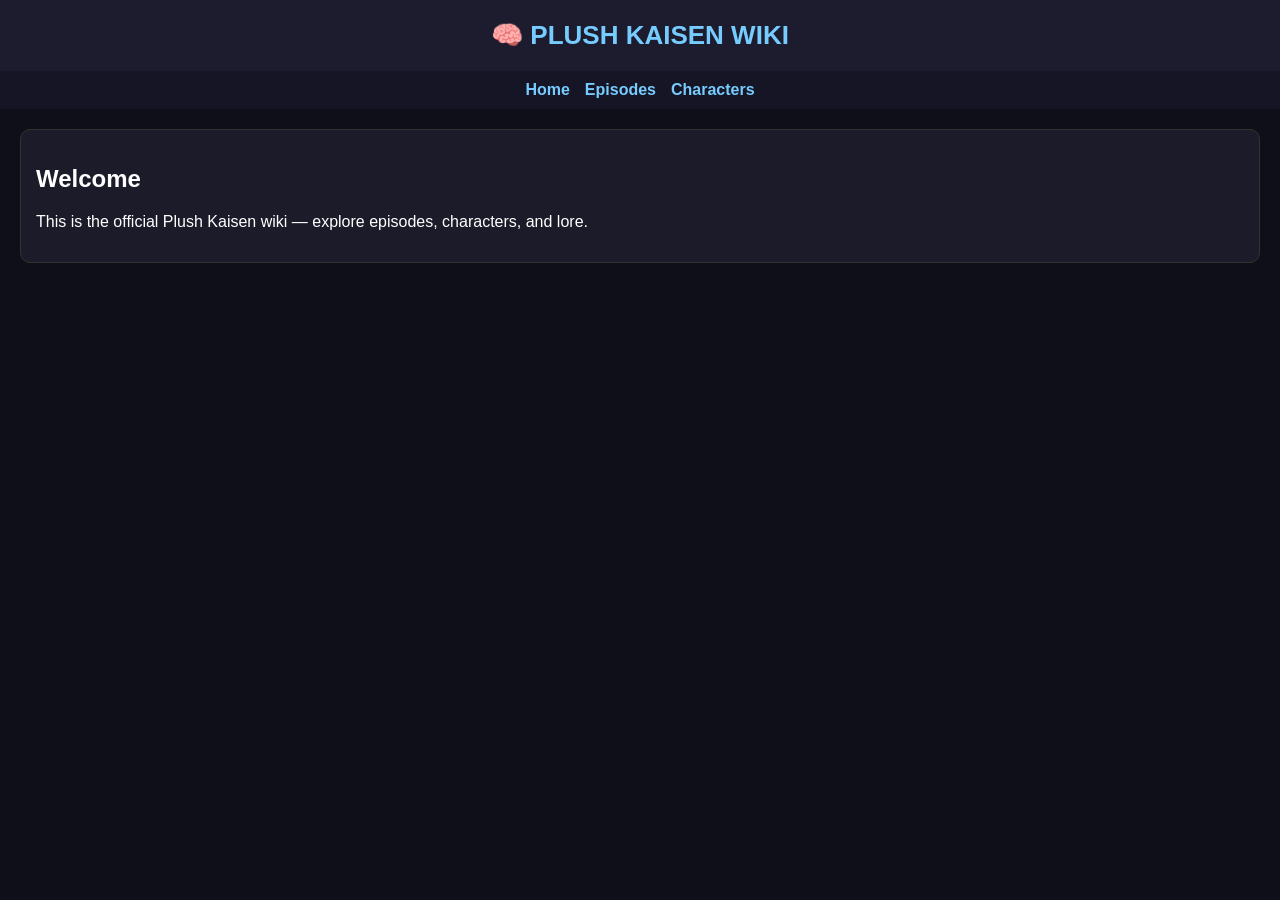
<file: index.html>
<!DOCTYPE html>  
<html>  
<head>  
<title>Plush Kaisen Wiki</title>  
<link rel="stylesheet" href="style.css">  
</head>  
  
<body>  
  
<header>🧠 PLUSH KAISEN WIKI</header>  
  
<nav>  
<a href="index.html">Home</a>  
<a href="episodes.html">Episodes</a>  
<a href="characters.html">Characters</a>  
</nav>  
  
<div class="container">  
  
<div class="card">  
<h2>Welcome</h2>  
<p>This is the official Plush Kaisen wiki — explore episodes, characters, and lore.</p>  
</div>  
  
</div>  
  
</body>  
</html>
</file>
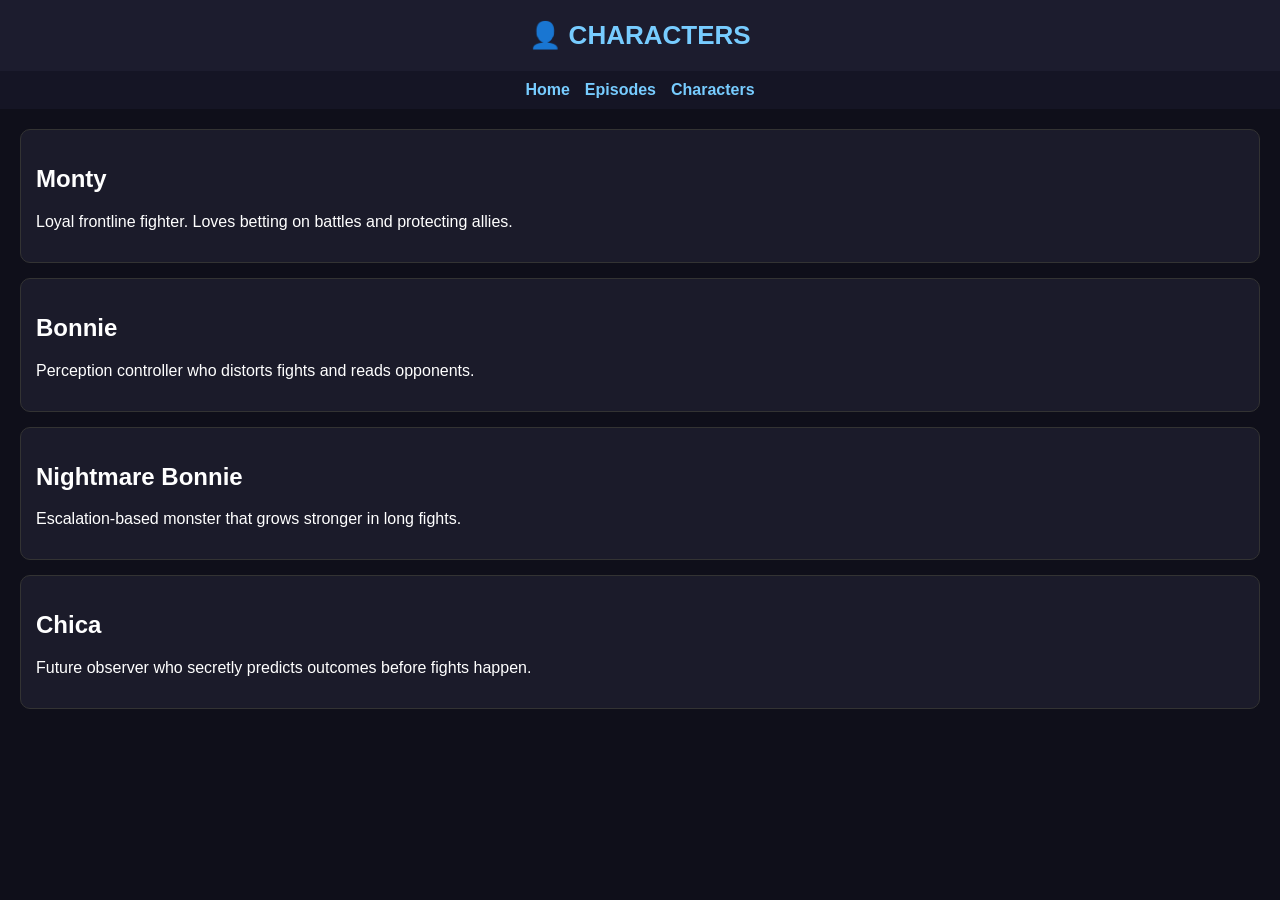
<file: characters.html>
<!DOCTYPE html>  
<html>  
<head>  
<title>Characters - Plush Kaisen</title>  
<link rel="stylesheet" href="style.css">  
</head>  
  
<body>  
  
<header>👤 CHARACTERS</header>  
  
<nav>  
<a href="index.html">Home</a>  
<a href="episodes.html">Episodes</a>  
<a href="characters.html">Characters</a>  
</nav>  
  
<div class="container">  
  
<div class="card">  
<h2>Monty</h2>  
<p>Loyal frontline fighter. Loves betting on battles and protecting allies.</p>  
</div>  
  
<div class="card">  
<h2>Bonnie</h2>  
<p>Perception controller who distorts fights and reads opponents.</p>  
</div>  
  
<div class="card">  
<h2>Nightmare Bonnie</h2>  
<p>Escalation-based monster that grows stronger in long fights.</p>  
</div>  
  
<div class="card">  
<h2>Chica</h2>  
<p>Future observer who secretly predicts outcomes before fights happen.</p>  
</div>  
  
</div>  
  
</body>  
</html>
</file>
<file: style.css>
body {  
    margin: 0;  
    font-family: Arial;  
    background: #0f0f1a;  
    color: white;  
}  
  
header {  
    background: #1c1c2e;  
    padding: 20px;  
    text-align: center;  
    font-size: 26px;  
    font-weight: bold;  
    color: #7cf;  
}  
  
nav {  
    display: flex;  
    justify-content: center;  
    gap: 15px;  
    padding: 10px;  
    background: #151525;  
}  
  
nav a {  
    color: #7cf;  
    text-decoration: none;  
    font-weight: bold;  
}  
  
nav a:hover {  
    text-decoration: underline;  
}  
  
.container {  
    padding: 20px;  
}  
  
.card {  
    background: #1b1b2a;  
    border: 1px solid #333;  
    border-radius: 10px;  
    padding: 15px;  
    margin-bottom: 15px;  
    transition: 0.2s;  
}  
  
.card:hover {  
    border-color: #7cf;  
    transform: scale(1.02);  
}  
  
a {  
    color: #7cf;  
}
</file>
